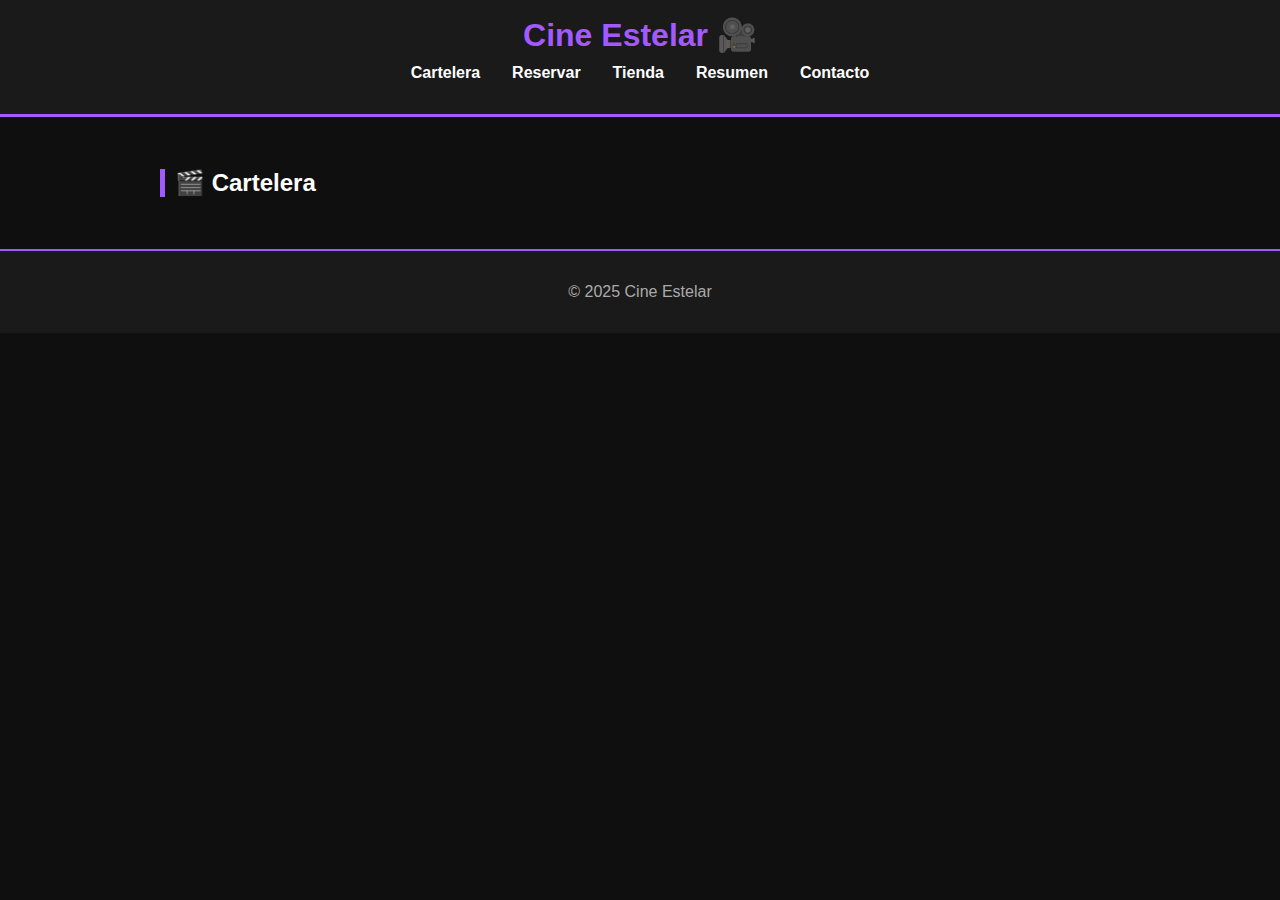
<file: index.html>
<!DOCTYPE html>
<html lang="es">
<head>
  <meta charset="UTF-8" />
  <meta name="viewport" content="width=device-width, initial-scale=1" />
  <title>Cine Estelar - Cartelera</title>
  <link rel="stylesheet" href="style.css" />
</head>
<body>
  <header>
    <h1>Cine Estelar 🎥</h1>
    <nav>
      <ul>
        <li><a href="index.html">Cartelera</a></li>
        <li><a href="reservar.html">Reservar</a></li>
        <li><a href="snacks.html">Tienda</a></li>
        <li><a href="checkout.html">Resumen</a></li>
        <li><a href="contacto.html">Contacto</a></li>
      </ul>
    </nav>
  </header>

  <section>
    <h2>🎬 Cartelera</h2>
    <div id="peliculas">
      <!-- Aquí el script.js inyectará las películas dinámicamente -->
    </div>
  </section>

  <footer>
    <p>&copy; 2025 Cine Estelar</p>
  </footer>

  <script src="script.js"></script>
</body>
</html>
</file>
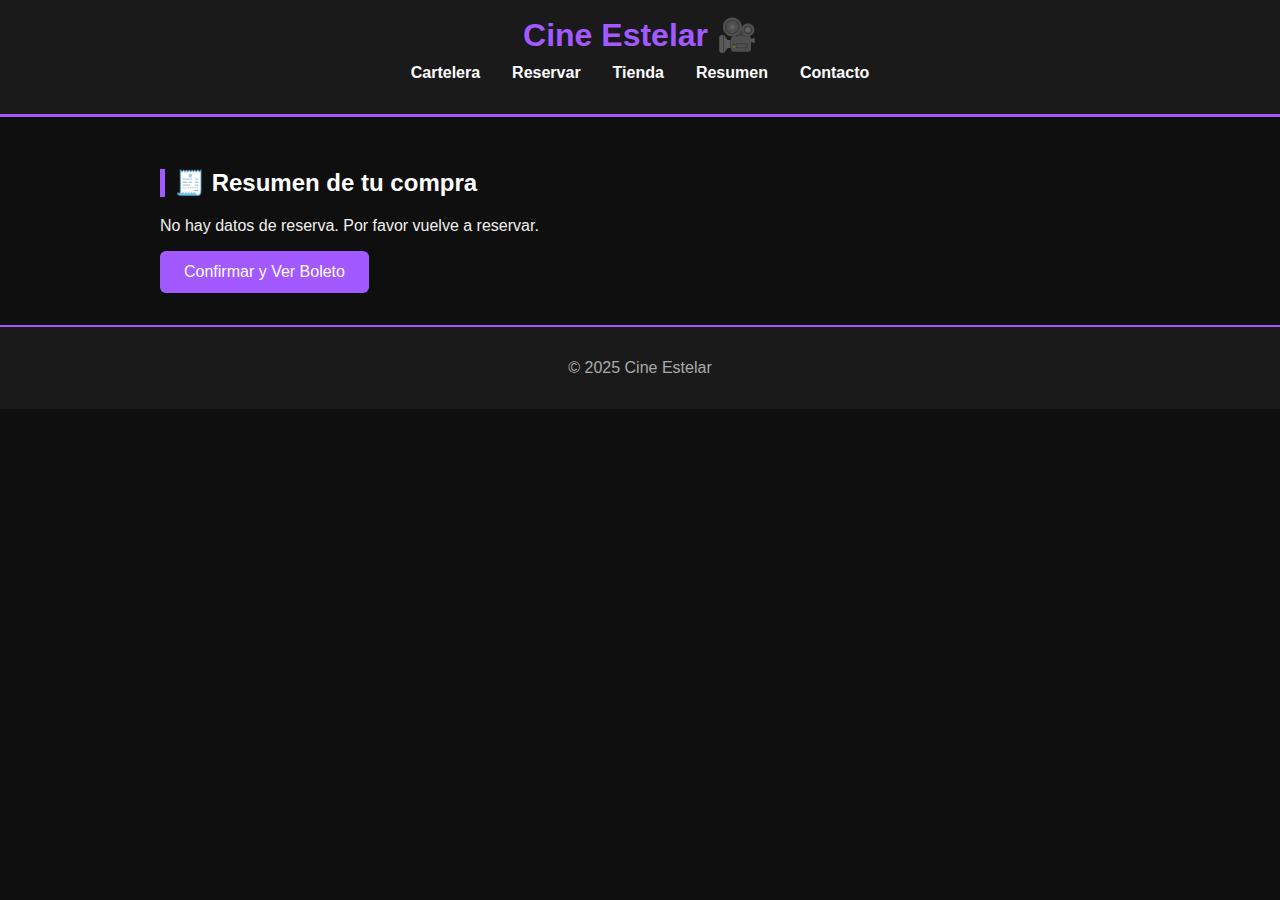
<file: checkout.html>
<!DOCTYPE html>
<html lang="es">
<head>
  <meta charset="UTF-8">
  <title>Resumen - Cine Estelar</title>
  <link rel="stylesheet" href="style.css">
</head>
<body>
  <header>
    <h1>Cine Estelar 🎥</h1>
    <nav>
      <ul>
        <li><a href="index.html">Cartelera</a></li>
        <li><a href="reservar.html">Reservar</a></li>
        <li><a href="snacks.html">Tienda</a></li>
        <li><a href="checkout.html">Resumen</a></li>
        <li><a href="contacto.html">Contacto</a></li>
      </ul>
    </nav>
  </header>

  <section>
    <h2>🧾 Resumen de tu compra</h2>
    <div id="resumen-compra">
      <!-- El resumen se genera con JavaScript -->
    </div>
    <button id="confirmarCompra">Confirmar y Ver Boleto</button>
  </section>

  <footer>
    <p>&copy; 2025 Cine Estelar</p>
  </footer>

  <script src="script.js"></script>
</body>
</html>
</file>
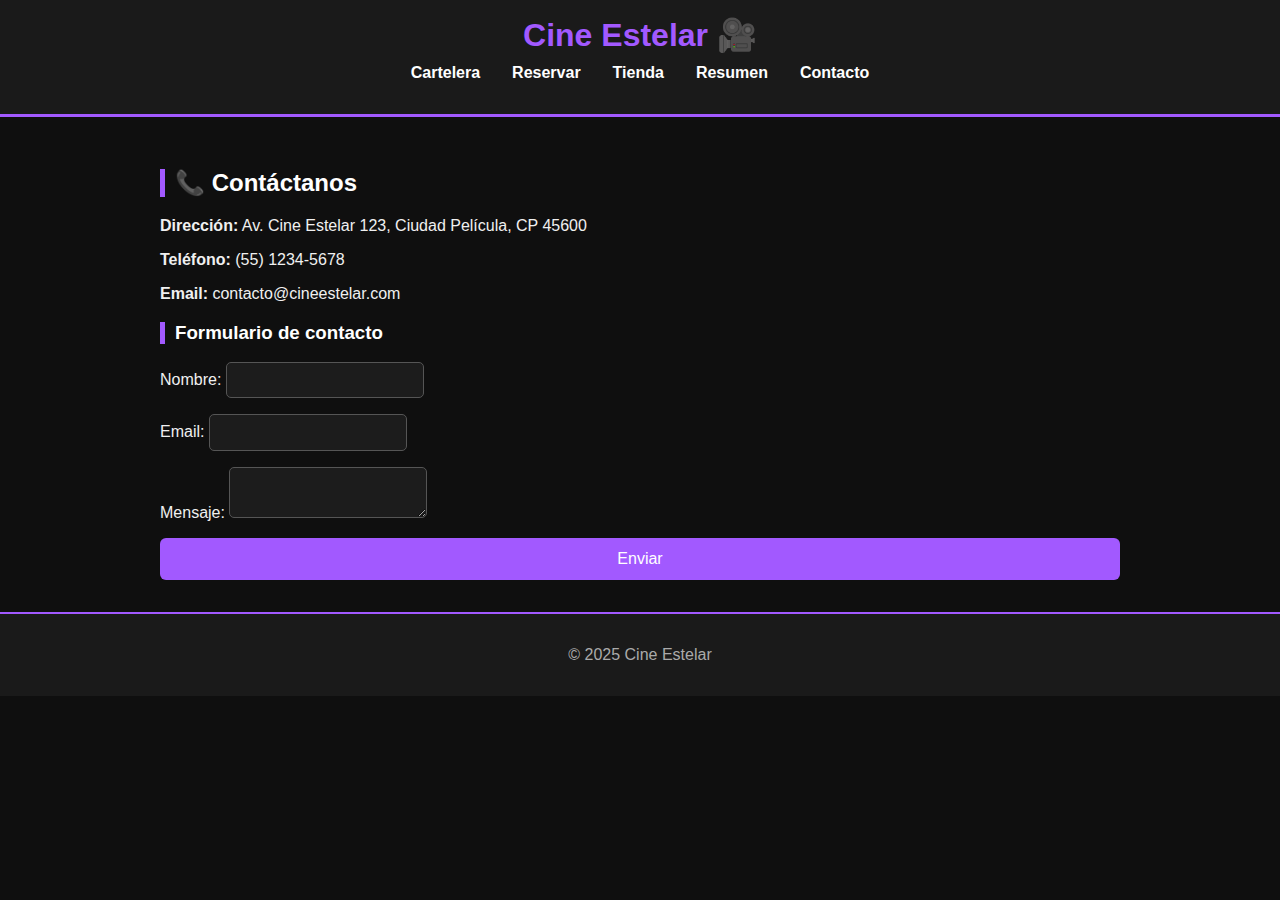
<file: contacto.html>
<!DOCTYPE html>
<html lang="es">
<head>
  <meta charset="UTF-8">
  <title>Contacto - Cine Estelar</title>
  <link rel="stylesheet" href="style.css">
</head>
<body>
  <header>
    <h1>Cine Estelar 🎥</h1>
    <nav>
      <ul>
        <li><a href="index.html">Cartelera</a></li>
        <li><a href="reservar.html">Reservar</a></li>
        <li><a href="snacks.html">Tienda</a></li>
        <li><a href="checkout.html">Resumen</a></li>
        <li><a href="contacto.html">Contacto</a></li>
      </ul>
    </nav>
  </header>

  <section>
    <h2>📞 Contáctanos</h2>
    <p><strong>Dirección:</strong> Av. Cine Estelar 123, Ciudad Película, CP 45600</p>
    <p><strong>Teléfono:</strong> (55) 1234-5678</p>
    <p><strong>Email:</strong> contacto@cineestelar.com</p>

    <h3>Formulario de contacto</h3>
    <form>
      <label>Nombre:
        <input type="text" required>
      </label>
      <label>Email:
        <input type="email" required>
      </label>
      <label>Mensaje:
        <textarea required></textarea>
      </label>
      <button type="submit">Enviar</button>
    </form>
  </section>

  <footer>
    <p>&copy; 2025 Cine Estelar</p>
  </footer>
</body>
</html>
</file>
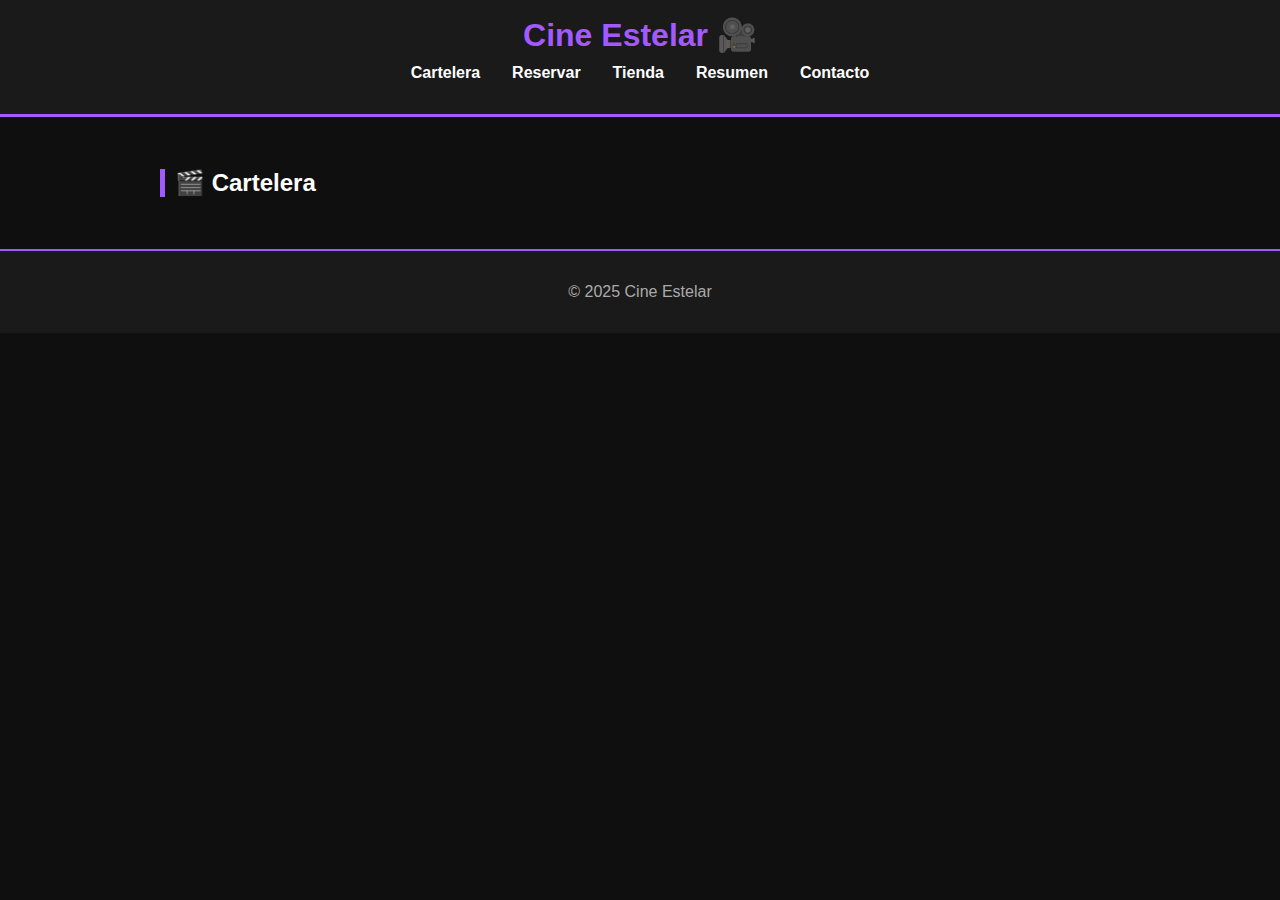
<file: index (2).html>
<!DOCTYPE html>
<html lang="es">
<head>
  <meta charset="UTF-8" />
  <meta name="viewport" content="width=device-width, initial-scale=1" />
  <title>Cine Estelar - Cartelera</title>
  <link rel="stylesheet" href="style.css" />
</head>
<body>
  <header>
    <h1>Cine Estelar 🎥</h1>
    <nav>
      <ul>
        <li><a href="index.html">Cartelera</a></li>
        <li><a href="reservar.html">Reservar</a></li>
        <li><a href="snacks.html">Tienda</a></li>
        <li><a href="checkout.html">Resumen</a></li>
        <li><a href="contacto.html">Contacto</a></li>
      </ul>
    </nav>
  </header>

  <section>
    <h2>🎬 Cartelera</h2>
    <div id="peliculas">
      <!-- Aquí el script.js inyectará las películas dinámicamente -->
    </div>
  </section>

  <footer>
    <p>&copy; 2025 Cine Estelar</p>
  </footer>

  <script src="script.js"></script>
</body>
</html>
</file>
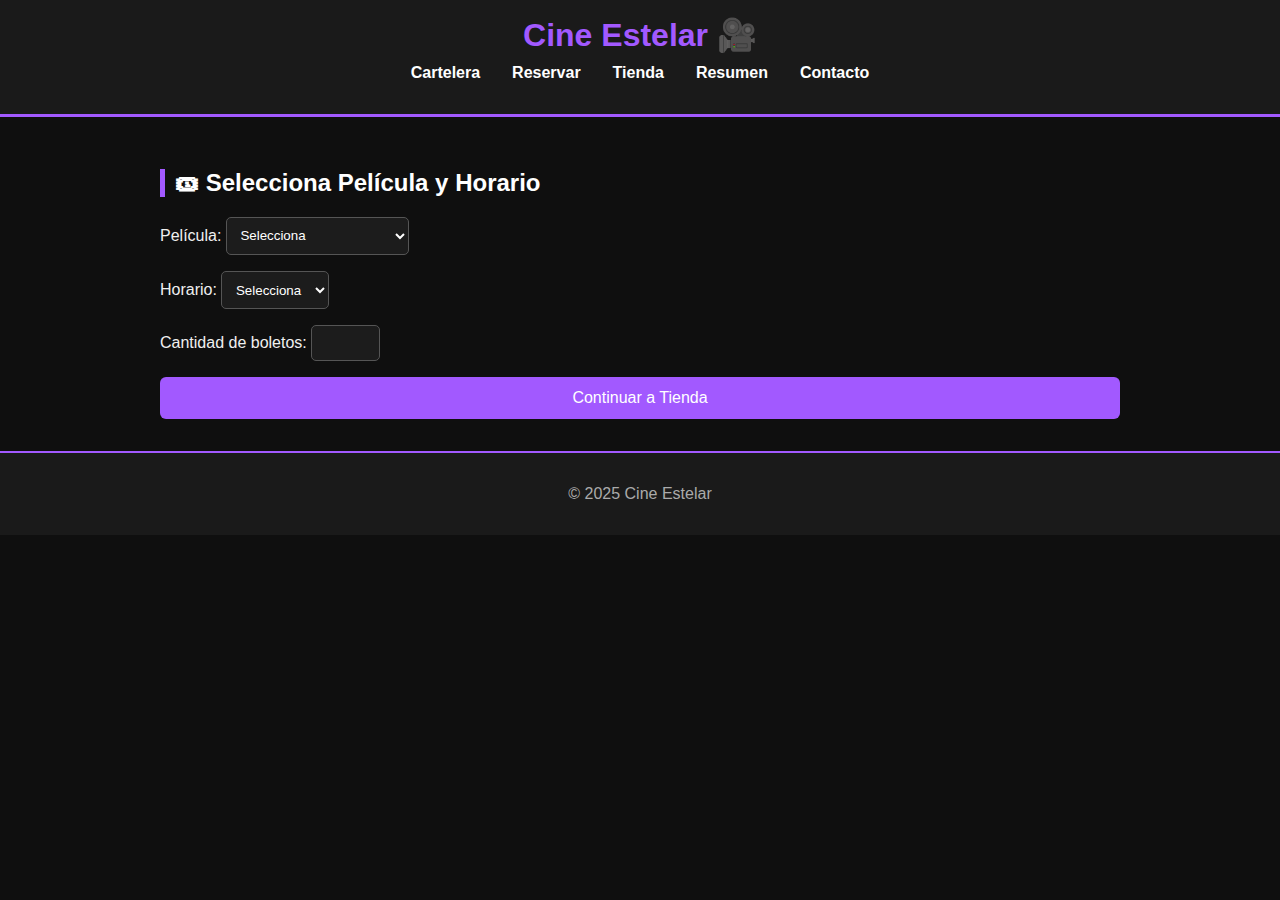
<file: reservar.html>
<!DOCTYPE html>
<html lang="es">
<head>
  <meta charset="UTF-8">
  <title>Reservar - Cine Estelar</title>
  <link rel="stylesheet" href="style.css">
</head>
<body>
  <header>
    <h1>Cine Estelar 🎥</h1>
    <nav>
      <ul>
        <li><a href="index.html">Cartelera</a></li>
        <li><a href="reservar.html">Reservar</a></li>
        <li><a href="snacks.html">Tienda</a></li>
        <li><a href="checkout.html">Resumen</a></li>
        <li><a href="contacto.html">Contacto</a></li>
      </ul>
    </nav>
  </header>

  <section>
    <h2>🎟 Selecciona Película y Horario</h2>
    <form id="form-reserva">
      <label>Película:
        <select id="pelicula" required>
          <option value="">Selecciona</option>
          <option value="Guardianes del Espacio">Guardianes del Espacio</option>
          <option value="Risas Eternas">Risas Eternas</option>
        </select>
      </label>

      <label>Horario:
        <select id="horario" required>
          <option value="">Selecciona</option>
          <option value="16:00">16:00</option>
          <option value="18:30">18:30</option>
          <option value="21:00">21:00</option>
        </select>
      </label>

      <label>Cantidad de boletos:
        <input type="number" id="cantidadBoletos" min="1" max="10" required>
      </label>

      <div id="asientos-container" style="display:none;">
        <h3>Selecciona tus asientos (Costo: $50 c/u)</h3>
        <div class="asientos" id="asientos"></div>
      </div>

      <button type="submit">Continuar a Tienda</button>
    </form>
  </section>

  <footer>
    <p>&copy; 2025 Cine Estelar</p>
  </footer>

  <script>
    // Mostrar asientos cuando se elige cantidad
    const cantidadInput = document.getElementById("cantidadBoletos");
    const asientosContainer = document.getElementById("asientos-container");
    const asientosDiv = document.getElementById("asientos");

    cantidadInput.addEventListener("input", () => {
      const cantidad = parseInt(cantidadInput.value);
      if (cantidad > 0) {
        asientosContainer.style.display = "block";
        generarAsientos(cantidad);
      } else {
        asientosContainer.style.display = "none";
      }
    });

    function generarAsientos(cantidad) {
      asientosDiv.innerHTML = "";
      for (let i = 1; i <= 50; i++) {
        const div = document.createElement("div");
        div.textContent = i;
        div.addEventListener("click", () => {
          div.classList.toggle("seleccionado");
          const seleccionados = document.querySelectorAll(".asientos .seleccionado");
          if (seleccionados.length > cantidad) {
            div.classList.remove("seleccionado");
          }
        });
        asientosDiv.appendChild(div);
      }
    }

    // Guardar en localStorage y redirigir
    document.getElementById("form-reserva").addEventListener("submit", function(e) {
      e.preventDefault();
      const pelicula = document.getElementById("pelicula").value;
      const horario = document.getElementById("horario").value;
      const cantidad = parseInt(document.getElementById("cantidadBoletos").value);
      const asientosSeleccionados = [...document.querySelectorAll(".asientos .seleccionado")].map(a => a.textContent);

      if (asientosSeleccionados.length !== cantidad) {
        alert("Debes seleccionar exactamente " + cantidad + " asientos.");
        return;
      }

      const precioPorBoleto = 50;
      const totalBoletos = cantidad * precioPorBoleto;

      const reserva = {
        pelicula,
        horario,
        cantidad,
        asientos: asientosSeleccionados,
        totalBoletos
      };

      localStorage.setItem("reserva", JSON.stringify(reserva));
      window.location.href = "snacks.html";
    });
  </script>
</body>
</html>
</file>
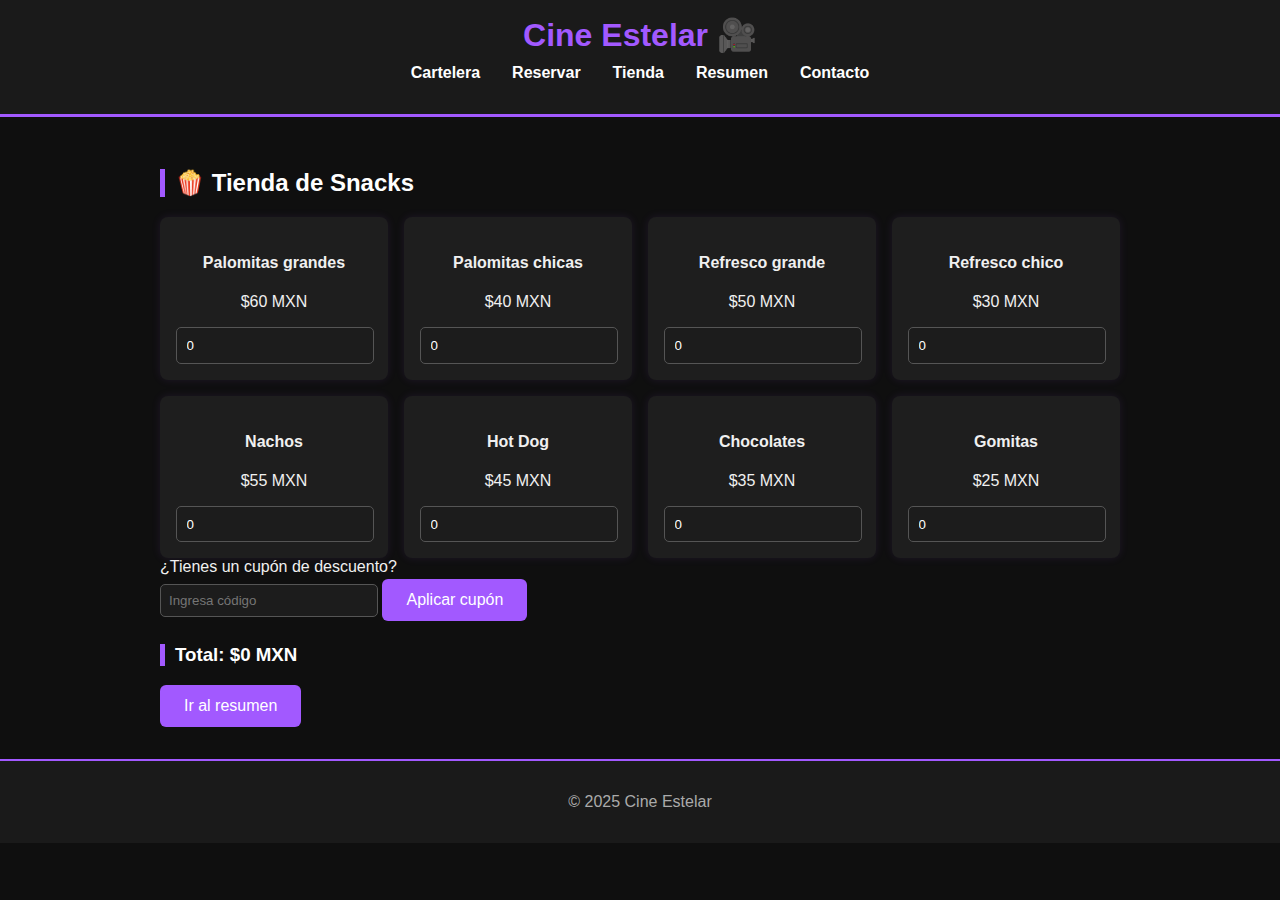
<file: snacks.html>
<!DOCTYPE html>
<html lang="es">
<head>
  <meta charset="UTF-8">
  <title>Tienda - Cine Estelar</title>
  <link rel="stylesheet" href="style.css">
</head>
<body>
  <header>
    <h1>Cine Estelar 🎥</h1>
    <nav>
      <ul>
        <li><a href="index.html">Cartelera</a></li>
        <li><a href="reservar.html">Reservar</a></li>
        <li><a href="snacks.html">Tienda</a></li>
        <li><a href="checkout.html">Resumen</a></li>
        <li><a href="contacto.html">Contacto</a></li>
      </ul>
    </nav>
  </header>

  <section>
    <h2>🍿 Tienda de Snacks</h2>
    <div class="productos" id="productos">
      <!-- Productos generados por JavaScript -->
    </div>

    <div class="cupon">
      <label for="codigo-cupon">¿Tienes un cupón de descuento?</label><br>
      <input type="text" id="codigo-cupon" placeholder="Ingresa código">
      <button id="aplicar-cupon">Aplicar cupón</button>
      <p id="mensaje-cupon" style="color: #a259ff; margin-top: 0.5rem;"></p>
    </div>

    <h3>Total: $<span id="total">0</span> MXN</h3>
    <button id="continuarCheckout">Ir al resumen</button>
  </section>

  <footer>
    <p>&copy; 2025 Cine Estelar</p>
  </footer>

  <script>
    const productos = [
      { id: 1, nombre: "Palomitas grandes", precio: 60 },
      { id: 2, nombre: "Palomitas chicas", precio: 40 },
      { id: 3, nombre: "Refresco grande", precio: 50 },
      { id: 4, nombre: "Refresco chico", precio: 30 },
      { id: 5, nombre: "Nachos", precio: 55 },
      { id: 6, nombre: "Hot Dog", precio: 45 },
      { id: 7, nombre: "Chocolates", precio: 35 },
      { id: 8, nombre: "Gomitas", precio: 25 }
    ];

    const contenedor = document.getElementById("productos");
    const totalSpan = document.getElementById("total");
    let total = 0;
    const seleccionados = [];

    productos.forEach(p => {
      const div = document.createElement("div");
      div.classList.add("producto");

      div.innerHTML = `
        <h4>${p.nombre}</h4>
        <p>$${p.precio} MXN</p>
        <input type="number" min="0" value="0" data-id="${p.id}" data-precio="${p.precio}" class="cantidad-snack">
      `;
      contenedor.appendChild(div);
    });

    contenedor.addEventListener("input", () => {
      total = 0;
      seleccionados.length = 0;

      document.querySelectorAll(".cantidad-snack").forEach(input => {
        const cantidad = parseInt(input.value);
        const precio = parseFloat(input.dataset.precio);
        const id = parseInt(input.dataset.id);
        const producto = productos.find(p => p.id === id);

        if (cantidad > 0) {
          total += cantidad * precio;
          seleccionados.push({
            nombre: producto.nombre,
            cantidad,
            precio: producto.precio
          });
        }
      });

      aplicarDescuentoSiExiste(); // actualiza el total con descuento
    });

    let descuento = 0;

    document.getElementById("aplicar-cupon").addEventListener("click", () => {
      const codigo = document.getElementById("codigo-cupon").value.trim().toUpperCase();
      const mensaje = document.getElementById("mensaje-cupon");

      if (codigo === "ESTELAR10") {
        descuento = 0.10;
        mensaje.textContent = "Cupón aplicado: 10% de descuento 🎉";
      } else {
        descuento = 0;
        mensaje.textContent = "Cupón no válido.";
      }

      aplicarDescuentoSiExiste();
    });

    function aplicarDescuentoSiExiste() {
      const totalBoletos = JSON.parse(localStorage.getItem("reserva"))?.totalBoletos || 0;
      const totalSnacks = total;
      const totalFinal = (totalBoletos + totalSnacks) * (1 - descuento);
      totalSpan.textContent = totalFinal.toFixed(2);
    }

    document.getElementById("continuarCheckout").addEventListener("click", () => {
      const totalBoletos = JSON.parse(localStorage.getItem("reserva"))?.totalBoletos || 0;
      const totalSnacks = total;
      const totalFinal = (totalBoletos + totalSnacks) * (1 - descuento);

      const ordenSnacks = {
        snacks: seleccionados,
        totalSnacks,
        totalFinal,
        descuentoAplicado: descuento > 0
      };

      localStorage.setItem("ordenSnacks", JSON.stringify(ordenSnacks));
      window.location.href = "checkout.html";
    });
  </script>
</body>
</html>
</file>
<file: style.css>
/* ===== GENERAL ===== */
body {
  margin: 0;
  font-family: 'Segoe UI', sans-serif;
  background-color: #0f0f0f;
  color: #f0f0f0;
}

header {
  background-color: #1a1a1a;
  padding: 1rem;
  text-align: center;
  border-bottom: 3px solid #a259ff;
}

header h1 {
  margin: 0;
  font-size: 2rem;
  color: #a259ff;
}

nav ul {
  list-style: none;
  padding: 0;
  margin-top: 10px;
  display: flex;
  justify-content: center;
  gap: 2rem;
}

nav a {
  text-decoration: none;
  color: #ffffff;
  font-weight: bold;
  transition: color 0.3s;
}

nav a:hover {
  color: #a259ff;
}

/* ===== SECTION ===== */
section {
  padding: 2rem;
  max-width: 960px;
  margin: auto;
}

h2, h3 {
  color: #ffffff;
  border-left: 5px solid #a259ff;
  padding-left: 10px;
}

/* ===== PELÍCULAS ===== */
.peliculas {
  display: flex;
  gap: 2rem;
  flex-wrap: wrap;
  justify-content: center;
}

.pelicula {
  background-color: #1e1e1e;
  padding: 1rem;
  border-radius: 10px;
  text-align: center;
  width: 200px;
  box-shadow: 0 0 15px rgba(162, 89, 255, 0.2);
}

.pelicula img {
  width: 100%;
  border-radius: 8px;
  margin-bottom: 0.5rem;
}

/* ===== FORMULARIOS ===== */
form {
  display: flex;
  flex-direction: column;
  gap: 1rem;
}

input, select, textarea {
  padding: 0.6rem;
  border: 1px solid #555;
  background-color: #1c1c1c;
  color: #fff;
  border-radius: 5px;
}

input:focus, select:focus, textarea:focus {
  outline: none;
  border-color: #a259ff;
}

/* ===== BOTONES ===== */
button {
  padding: 0.75rem 1.5rem;
  background-color: #a259ff;
  color: white;
  border: none;
  border-radius: 6px;
  font-size: 1rem;
  cursor: pointer;
  transition: background 0.3s;
}

button:hover {
  background-color: #8f42f5;
}

/* ===== ASIENTOS ===== */
.asientos {
  display: grid;
  grid-template-columns: repeat(10, 1fr);
  gap: 6px;
  margin-top: 1rem;
}

.asientos div {
  background-color: #2a2a2a;
  padding: 10px;
  text-align: center;
  border-radius: 4px;
  cursor: pointer;
  user-select: none;
  transition: background 0.3s;
}

.asientos .ocupado {
  background-color: #777;
  pointer-events: none;
}

.asientos .seleccionado {
  background-color: #a259ff;
}

/* ===== PRODUCTOS ===== */
.productos {
  display: grid;
  grid-template-columns: repeat(auto-fill, minmax(180px, 1fr));
  gap: 1rem;
}

.producto {
  background: #1e1e1e;
  padding: 1rem;
  border-radius: 8px;
  text-align: center;
  box-shadow: 0 0 10px rgba(162, 89, 255, 0.1);
}

.producto img {
  width: 100%;
  border-radius: 5px;
}

/* ===== CUPONES ===== */
.cupon input {
  width: 200px;
  margin: 0.5rem 0;
  padding: 0.5rem;
}

/* ===== BOLETO ===== */
.boleto {
  background-color: white;
  color: #111;
  padding: 1.5rem;
  border-radius: 8px;
  max-width: 400px;
  margin: 2rem auto;
  box-shadow: 0 0 15px rgba(162, 89, 255, 0.3);
  text-align: center;
  font-family: monospace;
}

/* ===== FOOTER ===== */
footer {
  text-align: center;
  padding: 1rem;
  background-color: #1a1a1a;
  border-top: 2px solid #a259ff;
  color: #aaa;
}
</file>
